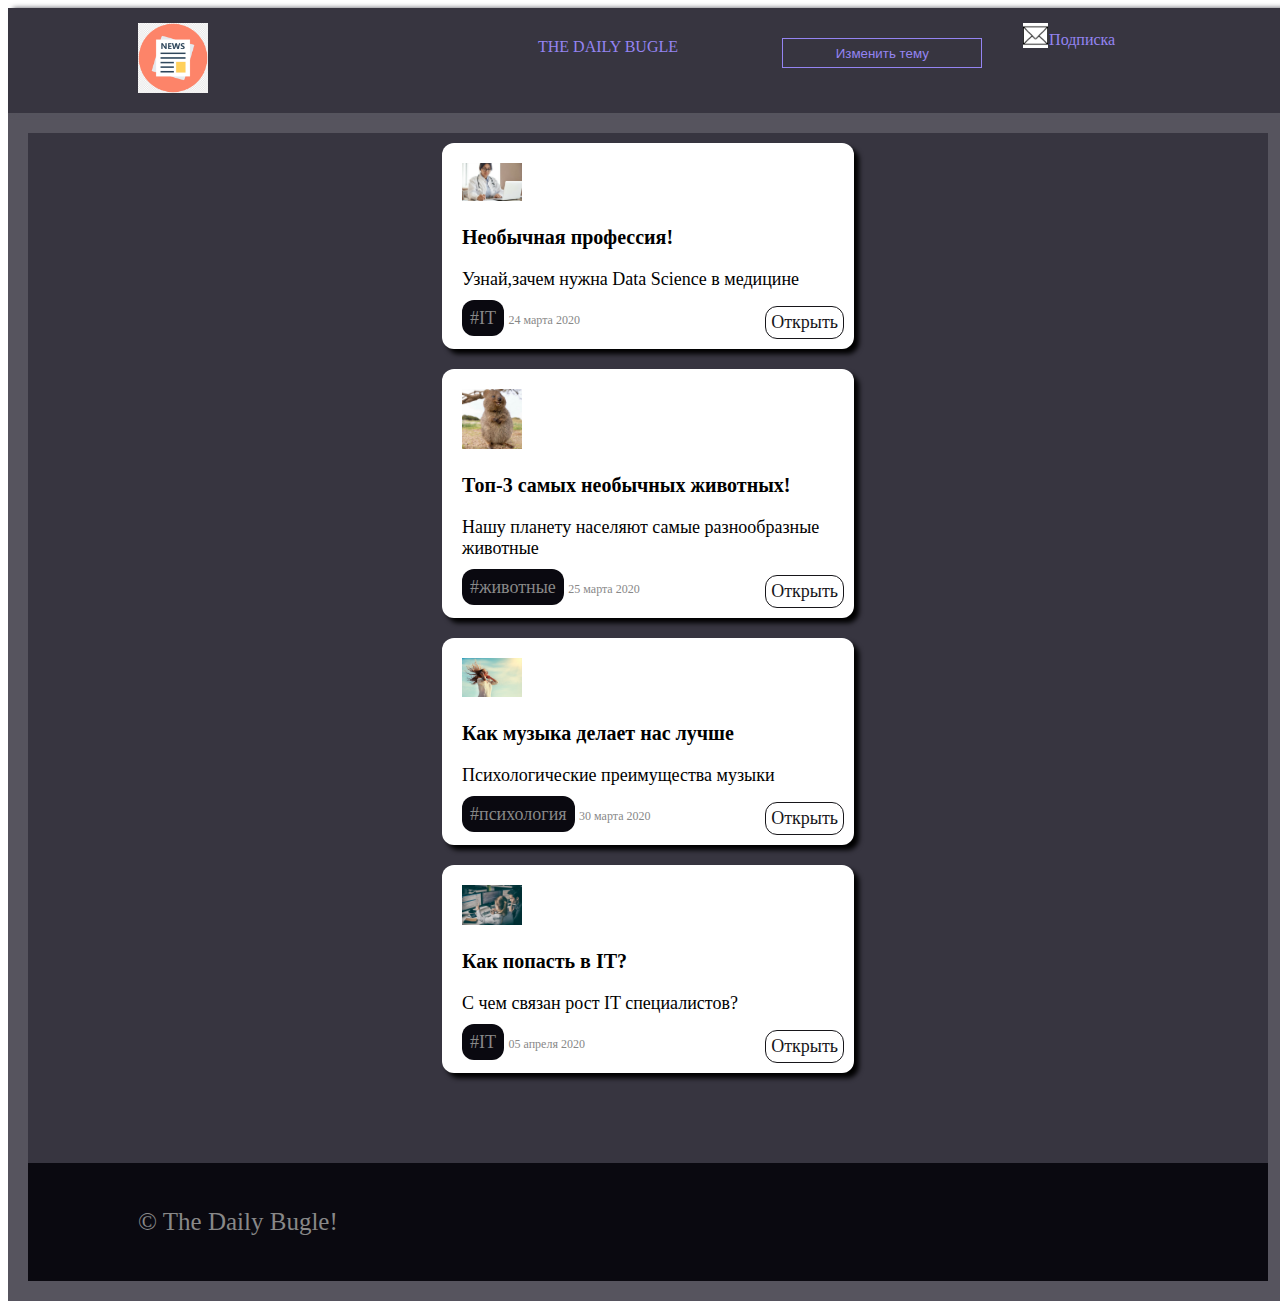
<file: index.html>
<!DOCTYPE html>
<html lang="en">
<head>
    <meta charset="UTF-8">
    <meta http-equiv="X-UA-Compatible" content="IE=edge">
    <meta name="viewport" content="width=device-width, initial-scale=1.0">
    <title>Новостной блог</title>
    <link rel="stylesheet" href="style.css">
    <link rel="shortcut icon" href="img/news.jpg"/>
</head>
<body class="page dark-theme">
    <header class="page-header">
        <div class="container clearfix">
            <img src="img/news.jpg" alt="Самые свежие новости!" width="70px">
            <div class="subscription">
                <a href="subscription.html" class="subscription-link">Подписка</a>
            </div>
            
            <button class="theme-button" type="button">Изменить тему</button>
        </div>
    </header>

<main class="main-page">
    <section class="news-list">
        <article class="news-block">
            <div class="container">
            <img src="img/news-1.jpg" width="60px" alt="Профессия будущего">
            <div class="news-block-text">
                <h3>Необычная профессия!</h3>
                <p>Узнай,зачем нужна Data Science в медицине</p>
                <span class="news-tag">#IT</span>
                <time datetime="2020-03-24">24 марта 2020</time>
                <a class="btn" href="news-1.html">Открыть</a>
            </div>
        </article>
        <article class="news-block">
            <img src="img/news-2.jpg" width="60px" alt="Необычные животные">
            <div class="news-block-text">
                <h3>Топ-3 самых необычных животных!</h3>
                <p>Нашу планету населяют самые разнообразные животные</p>
                <span class="news-tag">#животные</span>
                <time datetime="2020-03-25">25 марта 2020</time>
                <a class="btn" href="news-2.html">Открыть</a>
            </div>
        </article>
        <article class="news-block">
            <img src="img/news-3.jpg" width="60px" alt="Необычные животные">
            <div class="news-block-text">
                <h3>Как музыка делает нас лучше</h3>
                <p>Психологические преимущества музыки</p>
                <span class="news-tag">#психология</span>
                <time datetime="2020-03-30">30 марта 2020</time>
                <a class="btn" href="news-3.html">Открыть</a>
            </div>
        </article>
        <article class="news-block">
            <img src="img/news-4.jpg" width="60px" alt="Необычные животные">
            <div class="news-block-text">
                <h3>Как попасть в IT?</h3>
                <p>С чем связан рост IT специалистов?</p>
                <span class="news-tag">#IT</span>
                <time class="time" datetime="2020-05-05">05 апреля 2020</time>
                <a class="btn" href="news-4.html">Открыть</a>
            </div>
        </div>
        </article>
        
    </section>

    <footer class="page-footer">
        <div class="container">
            <p>© The Daily Bugle!</p>
        </div>
    </footer>
    <script src="script.js"></script>
</main>
</body>
</html>
</file>
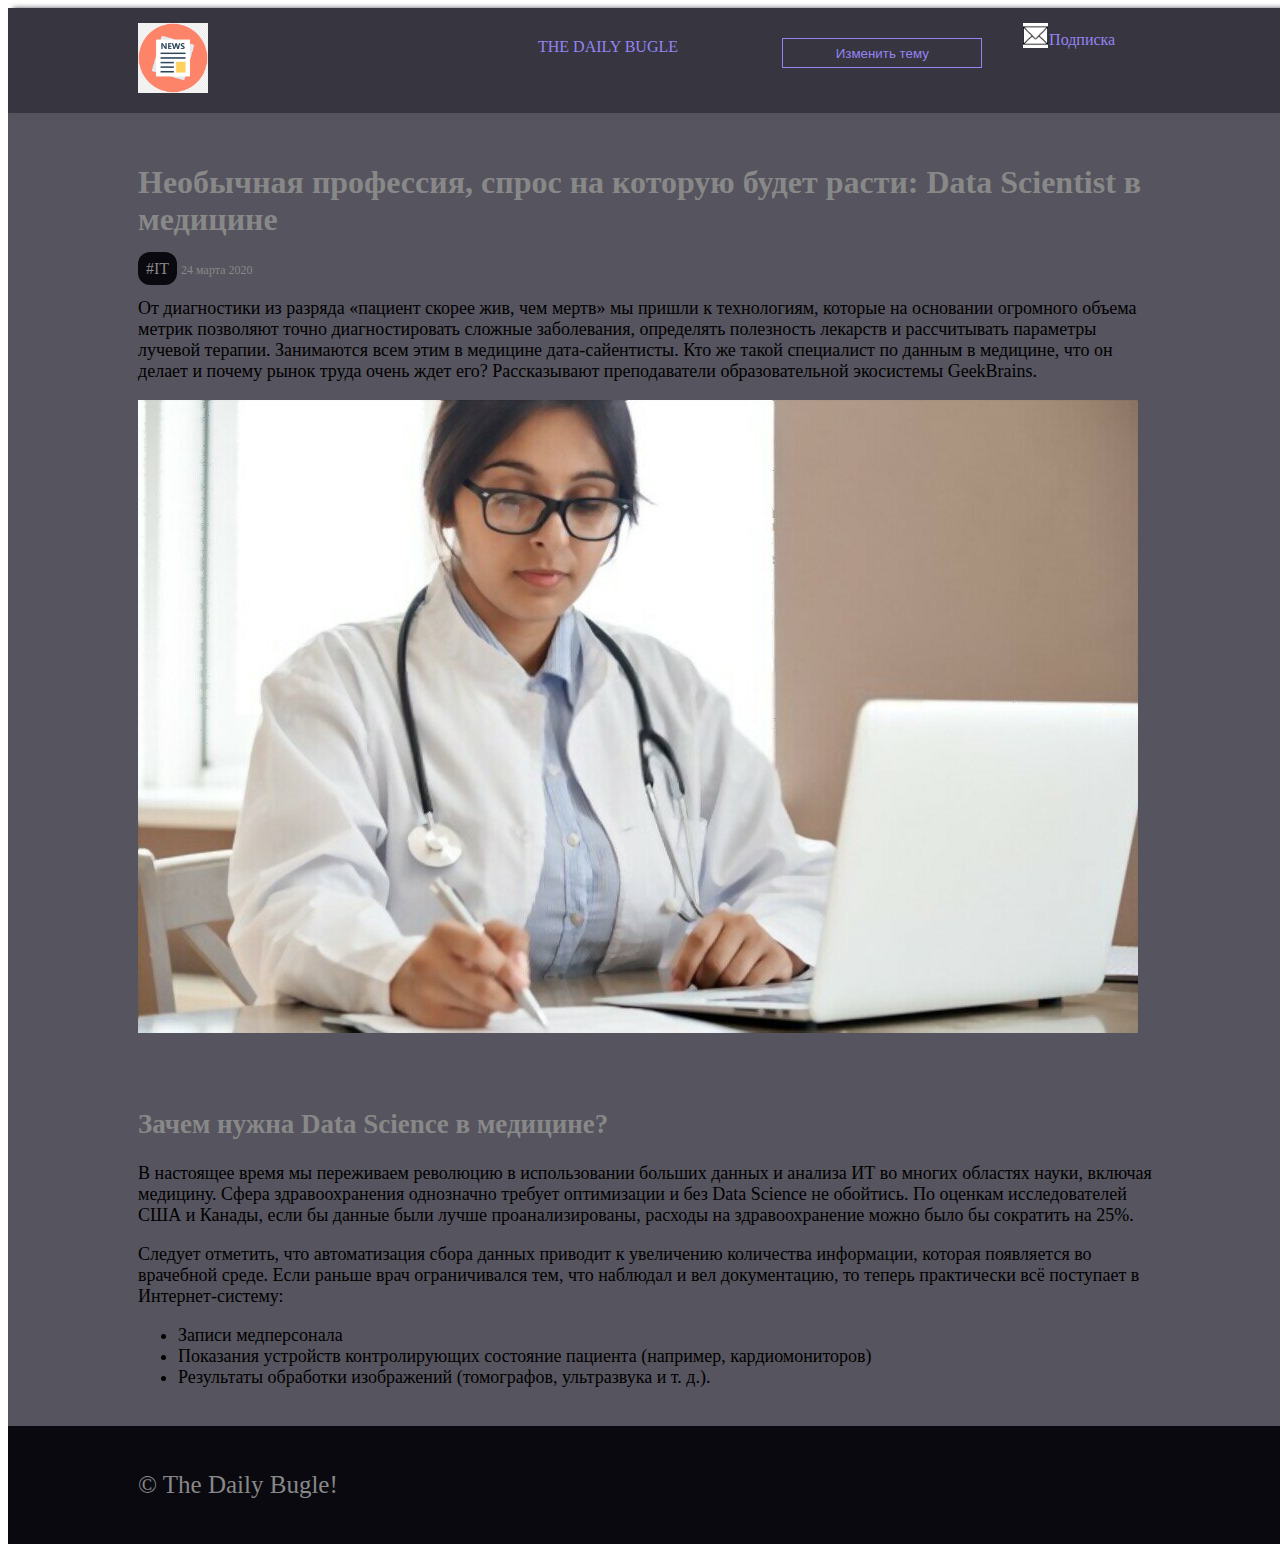
<file: news-1.html>
<!DOCTYPE html>
<html lang="en">
<head>
    <meta charset="UTF-8">
    <meta http-equiv="X-UA-Compatible" content="IE=edge">
    <meta name="viewport" content="width=device-width, initial-scale=1.0">
    <title>Необычная профессия</title>
    <link rel="stylesheet" href="style.css">
    <link rel="shortcut icon" href="img/news.jpg"/>
</head>
<body class="page dark-theme">
    <header class="page-header">
        <div class="container clearfix">
          <a href="index.html"> <img src="img/news.jpg" alt="Самые свежие новости!" width="70px"></a> 
            <div class="subscription">
                <a  href="subscription.html" class="subscription-link">Подписка</a>
            </div>
            
            <button class="theme-button" type="button">Изменить тему</button>
        </div>
    </header>
    <div class="news-header">
    <div class="container">
    <h1>Необычная профессия, спрос на которую будет расти: Data Scientist в медицине</h1>
    <span class="news-tag">#IT</span>
    <time datetime="2020-03-24">24 марта 2020</time>
    <p>От диагностики из разряда «пациент скорее жив, чем мертв» мы пришли к технологиям, которые на основании огромного объема метрик позволяют точно диагностировать сложные заболевания, определять полезность лекарств и рассчитывать параметры лучевой терапии. Занимаются всем этим в медицине дата-сайентисты. Кто же такой специалист по данным в медицине, что он делает и почему рынок труда очень ждет его? Рассказывают преподаватели образовательной экосистемы GeekBrains.
    
    </p>
    <img src="img/news-1.jpg" alt="Необычная профессия! Data Science в медицине" width="1000px">
    </div>
</div>
<div class="main-page">
    <div class="container">
        <h2>Зачем нужна Data Science в медицине?</h2>
        <p>В настоящее время мы переживаем революцию в использовании больших данных и анализа ИТ во многих областях науки, включая медицину. Сфера здравоохранения однозначно требует оптимизации и без Data Science не обойтись. По оценкам исследователей США и Канады, если бы данные были лучше проанализированы, расходы на здравоохранение можно было бы сократить на 25%.</p>
        <p>Следует отметить, что автоматизация сбора данных приводит к увеличению количества информации, которая появляется во врачебной среде. Если раньше врач ограничивался тем, что наблюдал и вел документацию, то теперь практически всё поступает в Интернет-систему:</p>
        <ul class="main-sp">
            <li>Записи медперсонала</li>
            <li>Показания устройств контролирующих состояние пациента (например, кардиомониторов)</li>
            <li>Результаты обработки изображений (томографов, ультразвука и т. д.).</li>
        </ul>
    </div>
</div>
    
<footer class="page-footer">
    <div class="container">
        <p>© The Daily Bugle!</p>
    </div>
</footer>
<script src="script.js"></script>
</body>
</html>
</file>
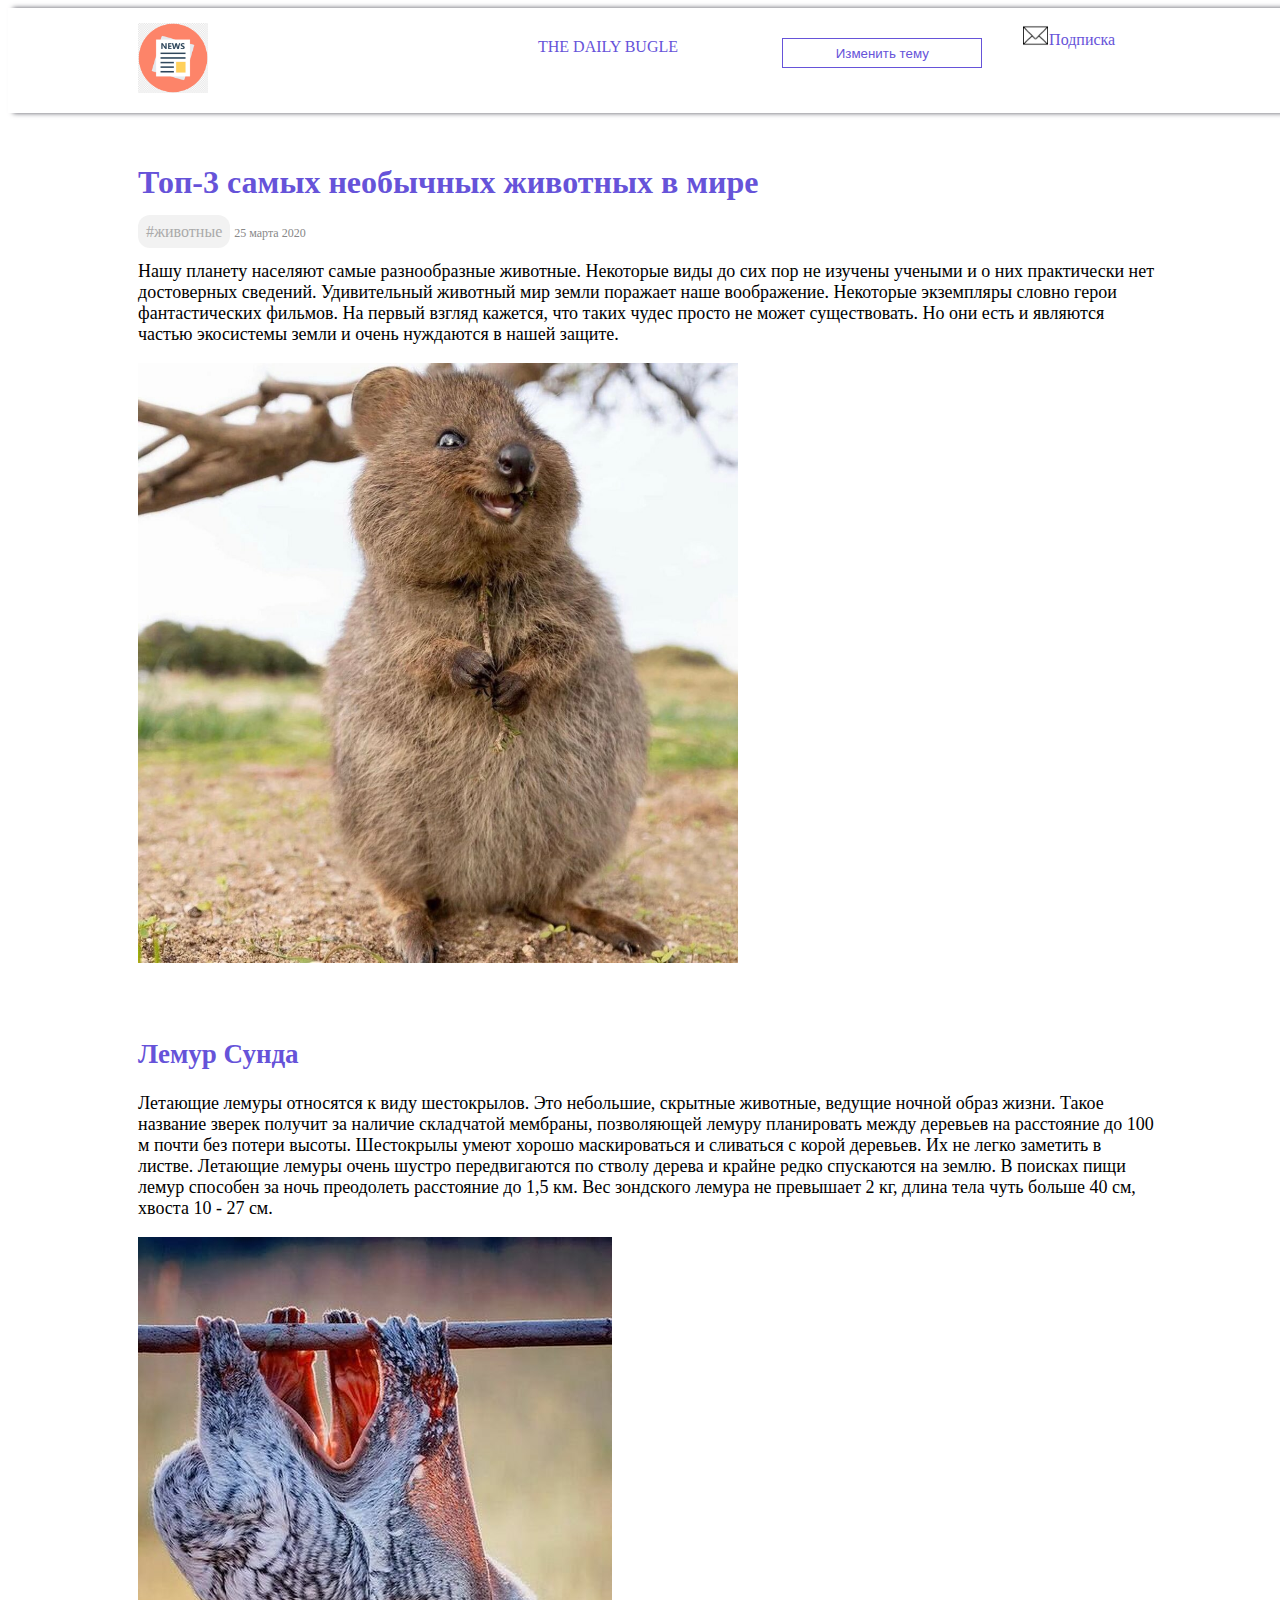
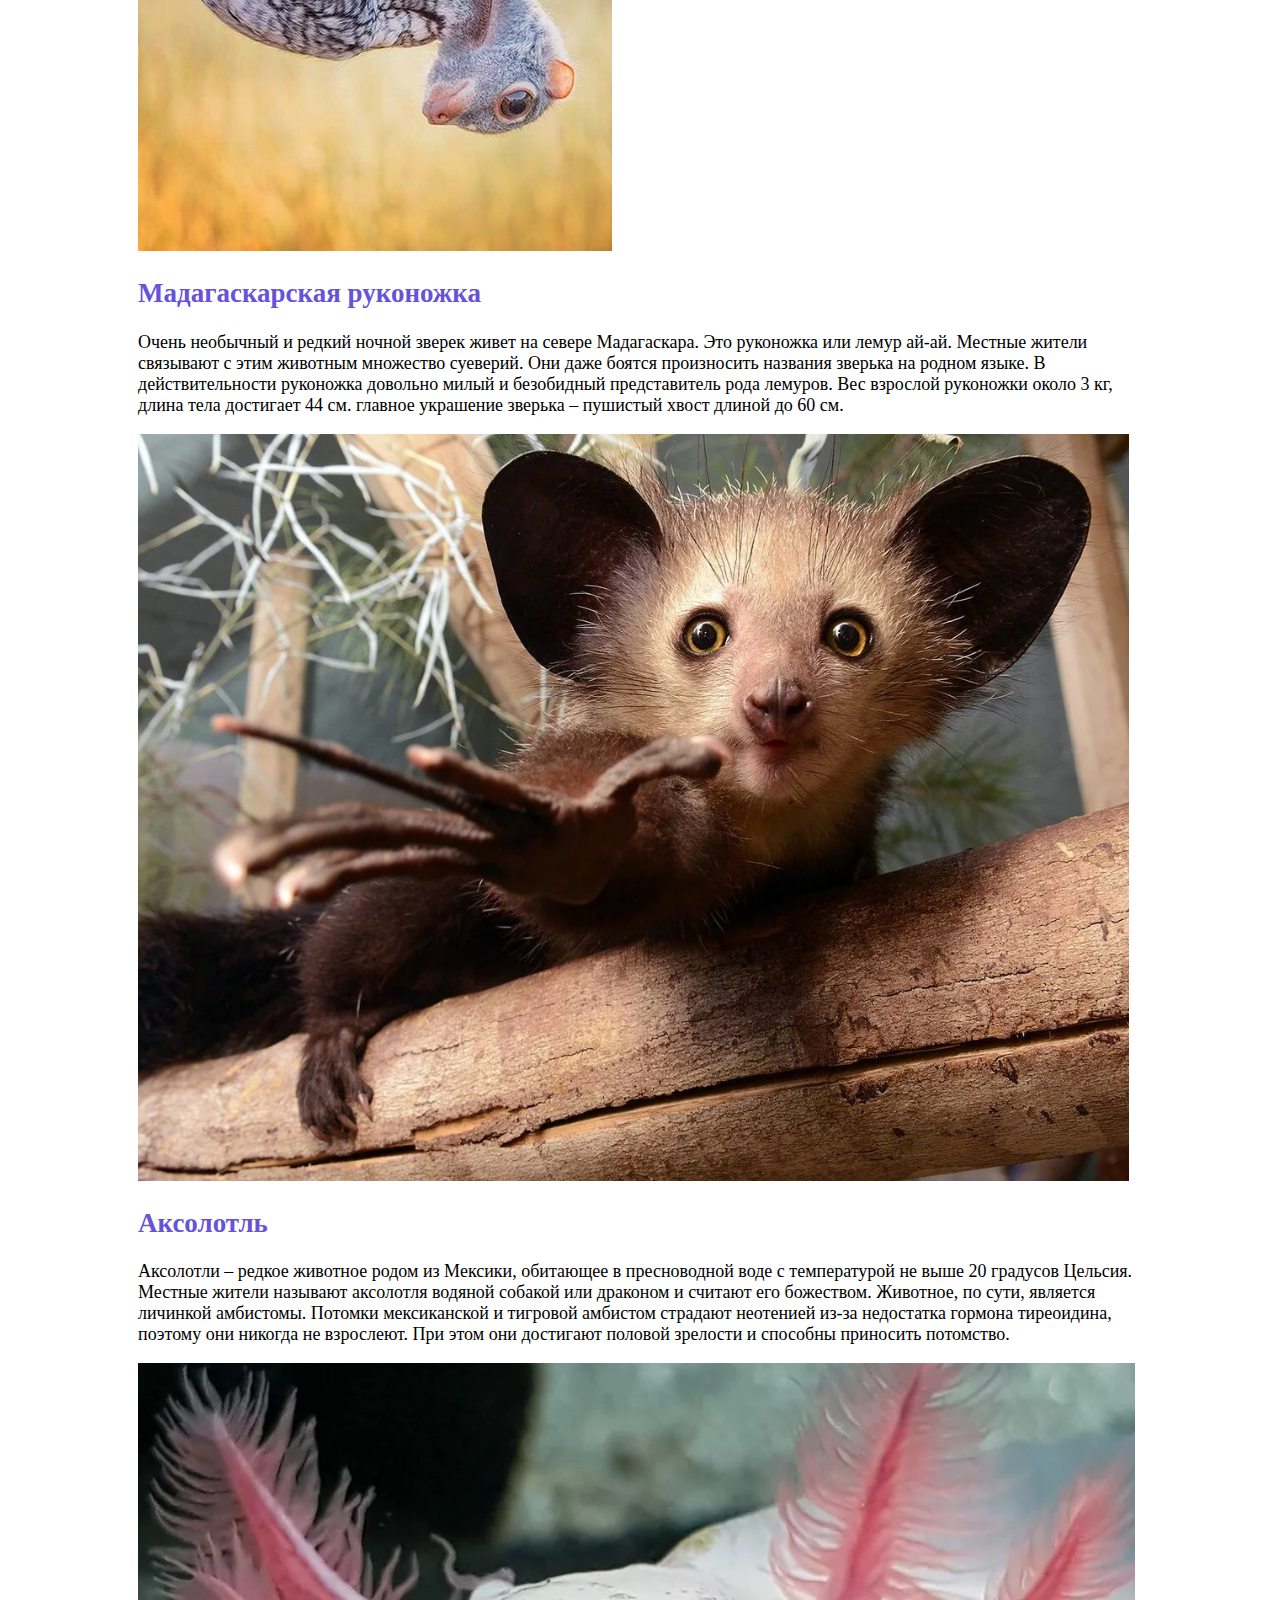
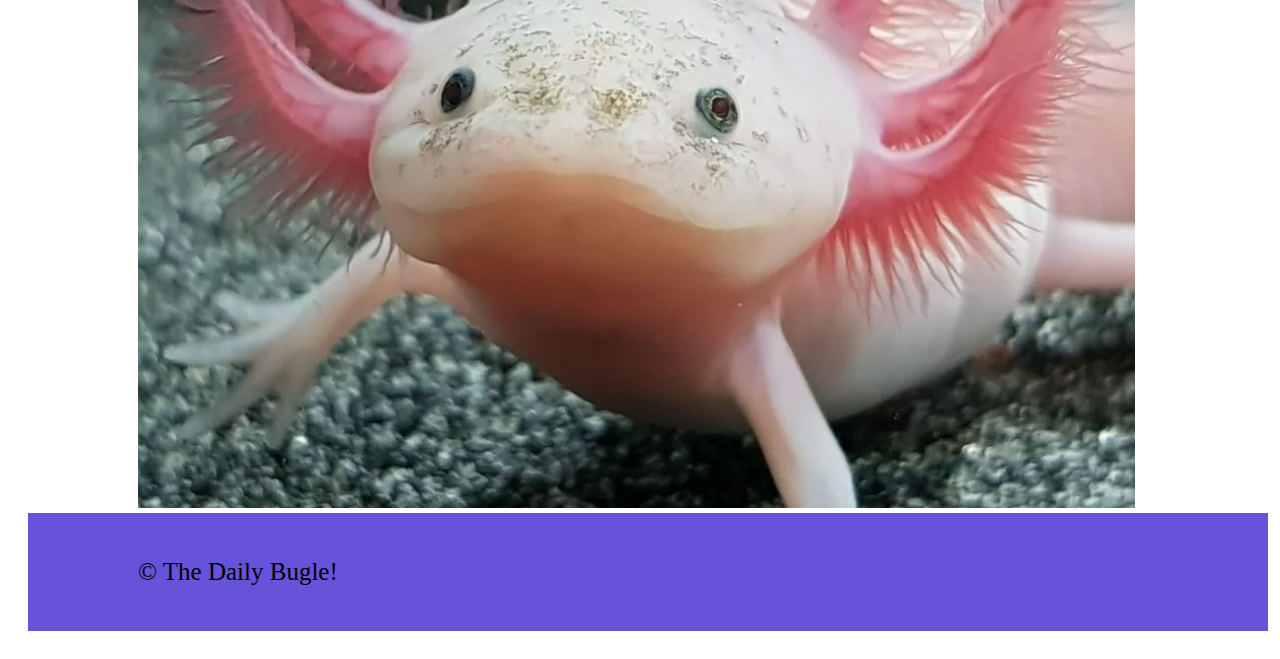
<file: news-2.html>
<!DOCTYPE html>
<html lang="en">
<head>
    <meta charset="UTF-8">
    <meta http-equiv="X-UA-Compatible" content="IE=edge">
    <meta name="viewport" content="width=device-width, initial-scale=1.0">
    <title>Топ-3 необычных животных в мире</title>
    <link rel="stylesheet" href="style.css">
    <link rel="shortcut icon" href="img/news.jpg"/>
</head>
<body class="page light-theme">
    <header class="page-header">
        <div class="container clearfix">
         <a href="index.html">  <img src="img/news.jpg" alt="Самые свежие новости!" width="70px"></a> 
            <div class="subscription">
                <a href="subscription.html" class="subscription-link">Подписка</a>
            </div>
            
            <button class="theme-button" type="button">Изменить тему</button>
        </div>
    </header>
    <div class="news-header">
    <div class="container">
    <h1>Топ-3 самых необычных животных в мире</h1>
    <span class="news-tag">#животные</span>
    <time datetime="2020-03-24">25 марта 2020</time>
    <p>Нашу планету населяют самые разнообразные животные. Некоторые виды до сих пор не изучены учеными и о них практически нет достоверных сведений. Удивительный животный мир земли поражает наше воображение. Некоторые экземпляры словно герои фантастических фильмов. На первый взгляд кажется, что таких чудес просто не может существовать. Но они есть и являются частью экосистемы земли и очень нуждаются в нашей защите.
    
    </p>
    <img src="img/news-2.jpg" alt="Необычная профессия! Data Science в медицине" width="600px">
    </div>
</div>
<div class="main-page">
    <div class="container">
        <h2>Лемур Сунда</h2>
        <p>Летающие лемуры относятся к виду шестокрылов. Это небольшие, скрытные животные, ведущие ночной образ жизни. Такое название зверек получит за наличие складчатой мембраны, позволяющей лемуру планировать между деревьев на расстояние до 100 м почти без потери высоты. Шестокрылы умеют хорошо маскироваться и сливаться с корой деревьев. Их не легко заметить в листве. Летающие лемуры очень шустро передвигаются по стволу дерева и крайне редко спускаются на землю. В поисках пищи лемур способен за ночь преодолеть расстояние до 1,5 км. Вес зондского лемура не превышает 2 кг, длина тела чуть больше 40 см, хвоста 10 - 27 см.</p>
        <img src="img/news2-1.jpg">
        <h2> Мадагаскарская руконожка

        </h2>
        <p>Очень необычный и редкий ночной зверек живет на севере Мадагаскара. Это руконожка или лемур ай-ай. Местные жители связывают с этим животным множество суеверий. Они даже боятся произносить названия зверька на родном языке. В действительности руконожка довольно милый и безобидный представитель рода лемуров. Вес взрослой руконожки около 3 кг, длина тела достигает 44 см. главное украшение зверька – пушистый хвост длиной до 60 см.</p>
       <img src="img/news-2-2.jpg">
       <h2>Аксолотль</h2>
       <P>Аксолотли – редкое животное родом из Мексики, обитающее в пресноводной воде с температурой не выше 20 градусов Цельсия. Местные жители называют аксолотля водяной собакой или драконом и считают его божеством. Животное, по сути, является личинкой амбистомы. Потомки мексиканской и тигровой амбистом страдают неотенией из-за недостатка гормона тиреоидина, поэтому они никогда не взрослеют. При этом они достигают половой зрелости и способны приносить потомство.</P>
        <img src="img/news-2-3.jpg"
    </div>
</div>
    
<footer class="page-footer">
    <div class="container">
        <p>© The Daily Bugle!</p>
    </div>
</footer>
<script src="script.js"></script>
</body>
</html>
</file>
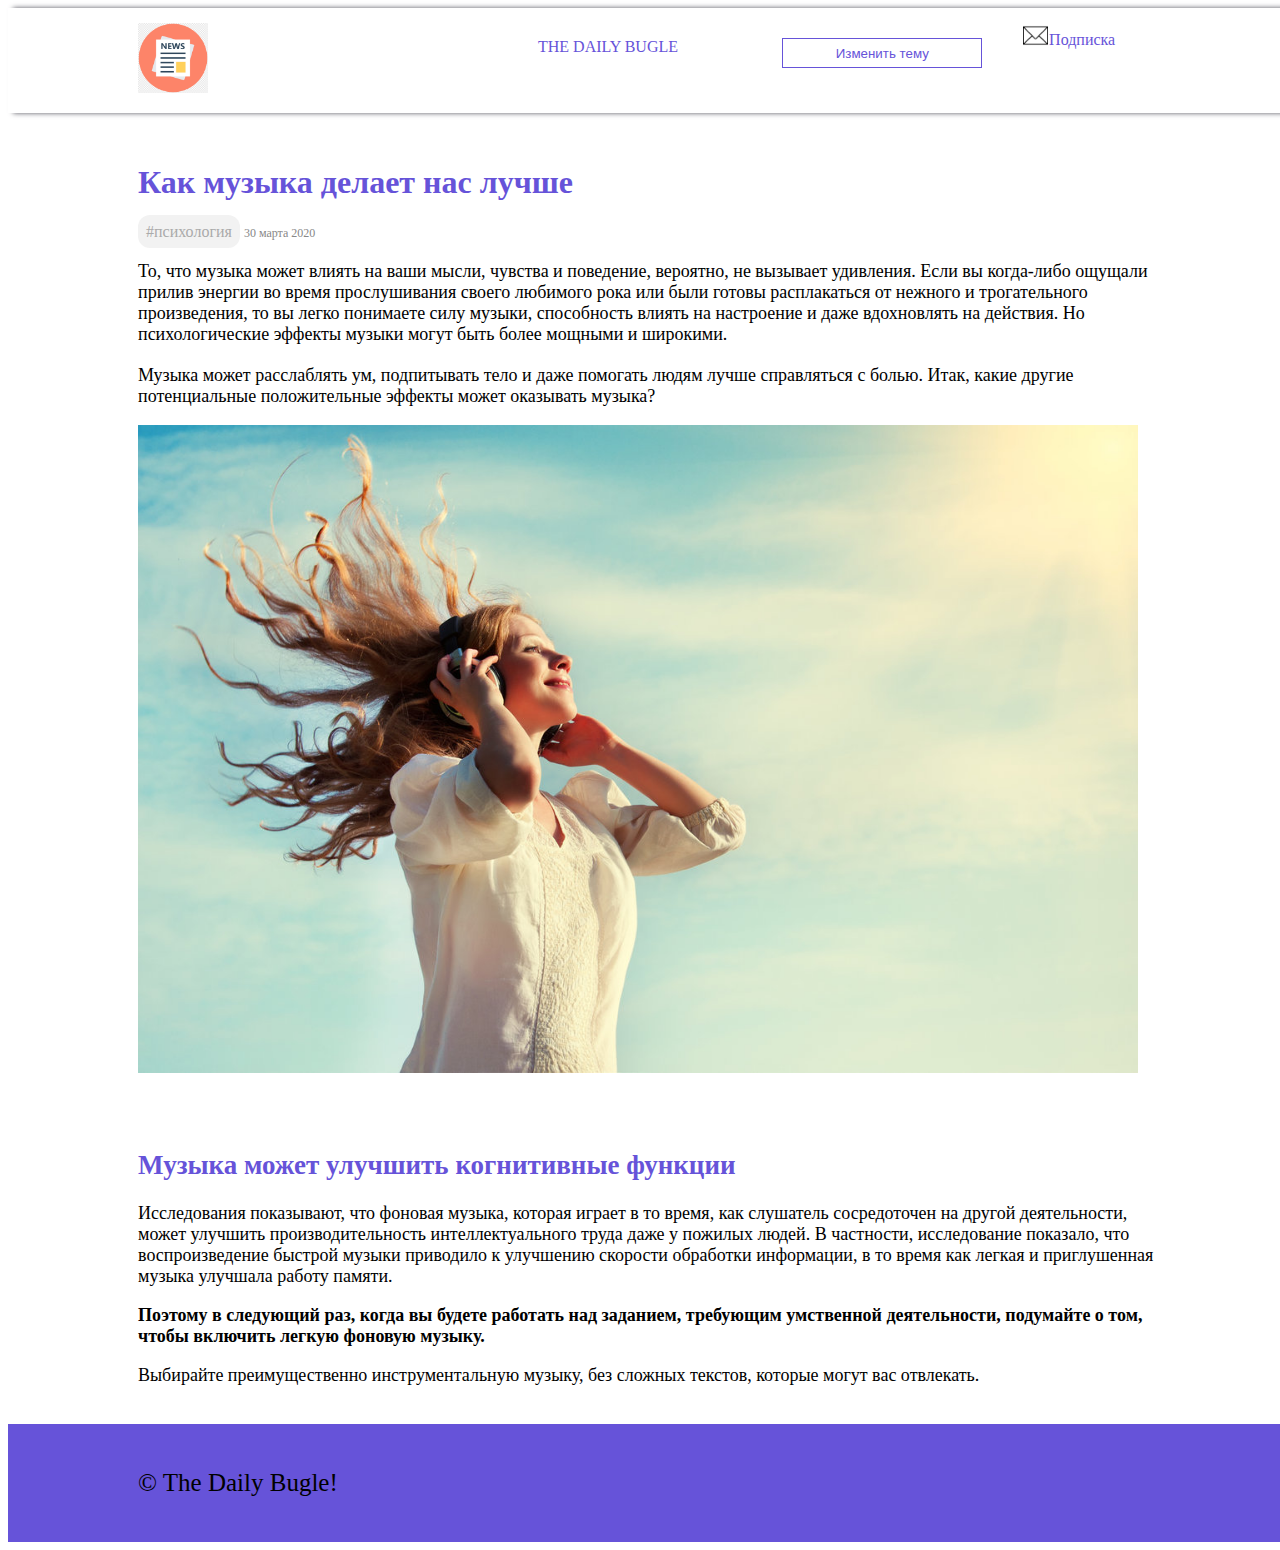
<file: news-3.html>
<!DOCTYPE html>
<html lang="en">
<head>
    <meta charset="UTF-8">
    <meta http-equiv="X-UA-Compatible" content="IE=edge">
    <meta name="viewport" content="width=device-width, initial-scale=1.0">
    <title>Как музыка делает нас лучше</title>
    <link rel="stylesheet" href="style.css">
    <link rel="shortcut icon" href="img/news.jpg"/>
</head>
<body class="page light-theme">
    <header class="page-header">
        <div class="container clearfix">
          <a href="index.html"> <img src="img/news.jpg" alt="Самые свежие новости!" width="70px"></a> 
            <div class="subscription">
                <a  href="subscription.html" class="subscription-link">Подписка</a>
            </div>
            
            <button class="theme-button" type="button">Изменить тему</button>
        </div>
    </header>
    <div class="news-header">
    <div class="container">
    <h1>Как музыка делает нас лучше</h1>
    <span class="news-tag">#психология</span>
    <time datetime="2020-03-24">30 марта 2020</time>
    <p>То, что музыка может влиять на ваши мысли, чувства и поведение, вероятно, не вызывает удивления. Если вы когда-либо ощущали прилив энергии во время прослушивания своего любимого рока или были готовы расплакаться от нежного и трогательного произведения, то вы легко понимаете силу музыки, способность влиять на настроение и даже вдохновлять на действия. Но психологические эффекты музыки могут быть более мощными и широкими.
    </p>
    <p>
        Музыка может расслаблять ум, подпитывать тело и даже помогать людям лучше справляться с болью. Итак, какие другие потенциальные положительные эффекты может оказывать музыка?


    </p>
    <img src="img/news-3.jpg" alt="Необычная профессия! Data Science в медицине" width="1000px">
    </div>
</div>
<div class="main-page">
    <div class="container">
        <h2>Музыка может улучшить когнитивные функции</h2>
        <p>Исследования показывают, что фоновая музыка, которая играет в то время, как слушатель сосредоточен на другой деятельности, может улучшить производительность интеллектуального труда даже у пожилых людей. В частности, исследование показало, что воспроизведение быстрой музыки приводило к улучшению скорости обработки информации, в то время как легкая и приглушенная музыка улучшала работу памяти.</p>
        <b>Поэтому в следующий раз, когда вы будете работать над заданием, требующим умственной деятельности, подумайте о том, чтобы включить легкую фоновую музыку.</b> <p>Выбирайте преимущественно инструментальную музыку, без сложных текстов, которые могут вас отвлекать.</p>
    
    </div>
</div>
<footer class="page-footer">
    <div class="container">
        <p>© The Daily Bugle!</p>
        <script src="script.js"></script>
    </div>
</footer>
</file>
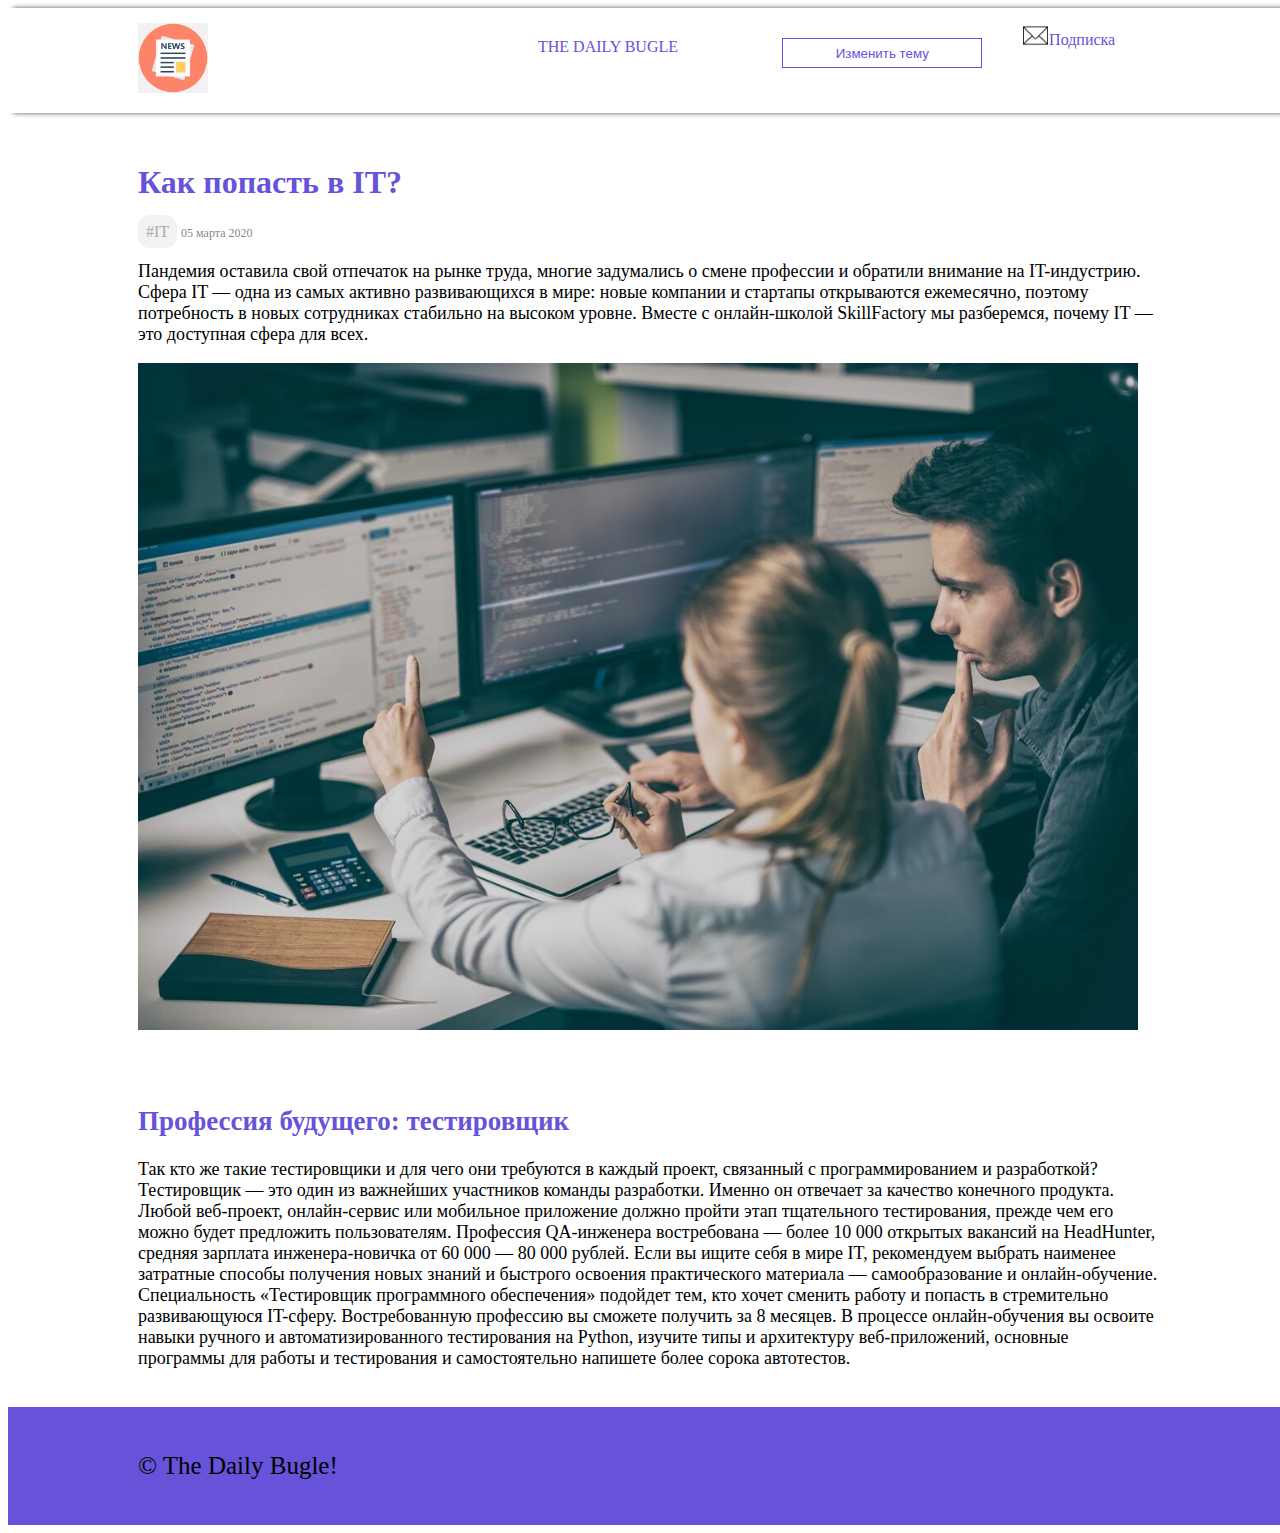
<file: news-4.html>
<!DOCTYPE html>
<html lang="en">
<head>
    <meta charset="UTF-8">
    <meta http-equiv="X-UA-Compatible" content="IE=edge">
    <meta name="viewport" content="width=device-width, initial-scale=1.0">
    <title>Как попасть в IT?</title>
    <link rel="stylesheet" href="style.css">
    <link rel="shortcut icon" href="img/news.jpg"/>
</head>
<body class="page light-theme">
    <header class="page-header">
        <div class="container clearfix">
          <a href="index.html"> <img src="img/news.jpg" alt="Самые свежие новости!" width="70px"></a> 
            <div class="subscription">
                <a  href="subscription.html" class="subscription-link">Подписка</a>
            </div>
            
            <button class="theme-button" type="button">Изменить тему</button>
        </div>
    </header>
    <div class="news-header">
    <div class="container">
    <h1>Как попасть в IT?</h1>
    <span class="news-tag">#IT</span>
    <time datetime="2020-03-24">05 марта 2020</time>
    <p>Пандемия оставила свой отпечаток на рынке труда, многие задумались о смене профессии и обратили внимание на IT-индустрию. Сфера IT — одна из самых активно развивающихся в мире: новые компании и стартапы открываются ежемесячно, поэтому потребность в новых сотрудниках стабильно на высоком уровне. Вместе с онлайн-школой SkillFactory мы разберемся, почему IT — это доступная сфера для всех.
    </p>
    
    <img src="img/news-4.jpg" alt="Необычная профессия! Data Science в медицине" width="1000px">
    </div>
</div>
<div class="main-page">
    <div class="container">
        <h2>Профессия будущего: тестировщик</h2>
        <p>
            Так кто же такие тестировщики и для чего они требуются в каждый проект, связанный с программированием и разработкой?

Тестировщик — это один из важнейших участников команды разработки. Именно он отвечает за качество конечного продукта. Любой веб-проект, онлайн-сервис или мобильное приложение должно пройти этап тщательного тестирования, прежде чем его можно будет предложить пользователям.

Профессия QA-инженера востребована — более 10 000 открытых вакансий на HeadHunter, средняя зарплата инженера-новичка от 60 000 — 80 000 рублей.

Если вы ищите себя в мире IT, рекомендуем выбрать наименее затратные способы получения новых знаний и быстрого освоения практического материала — самообразование и онлайн-обучение. Специальность «Тестировщик программного обеспечения» подойдет тем, кто хочет сменить работу и попасть в стремительно развивающуюся IT-сферу. Востребованную профессию вы сможете получить за 8 месяцев.

В процессе онлайн-обучения вы освоите навыки ручного и автоматизированного тестирования на Python, изучите типы и архитектуру веб-приложений, основные программы для работы и тестирования и самостоятельно напишете более сорока автотестов.
        </p>
    </div>
</div>
<footer class="page-footer">
    <div class="container">
        <p>© The Daily Bugle!</p>
        <script src="script.js"></script>
    </div>
</footer>
</file>
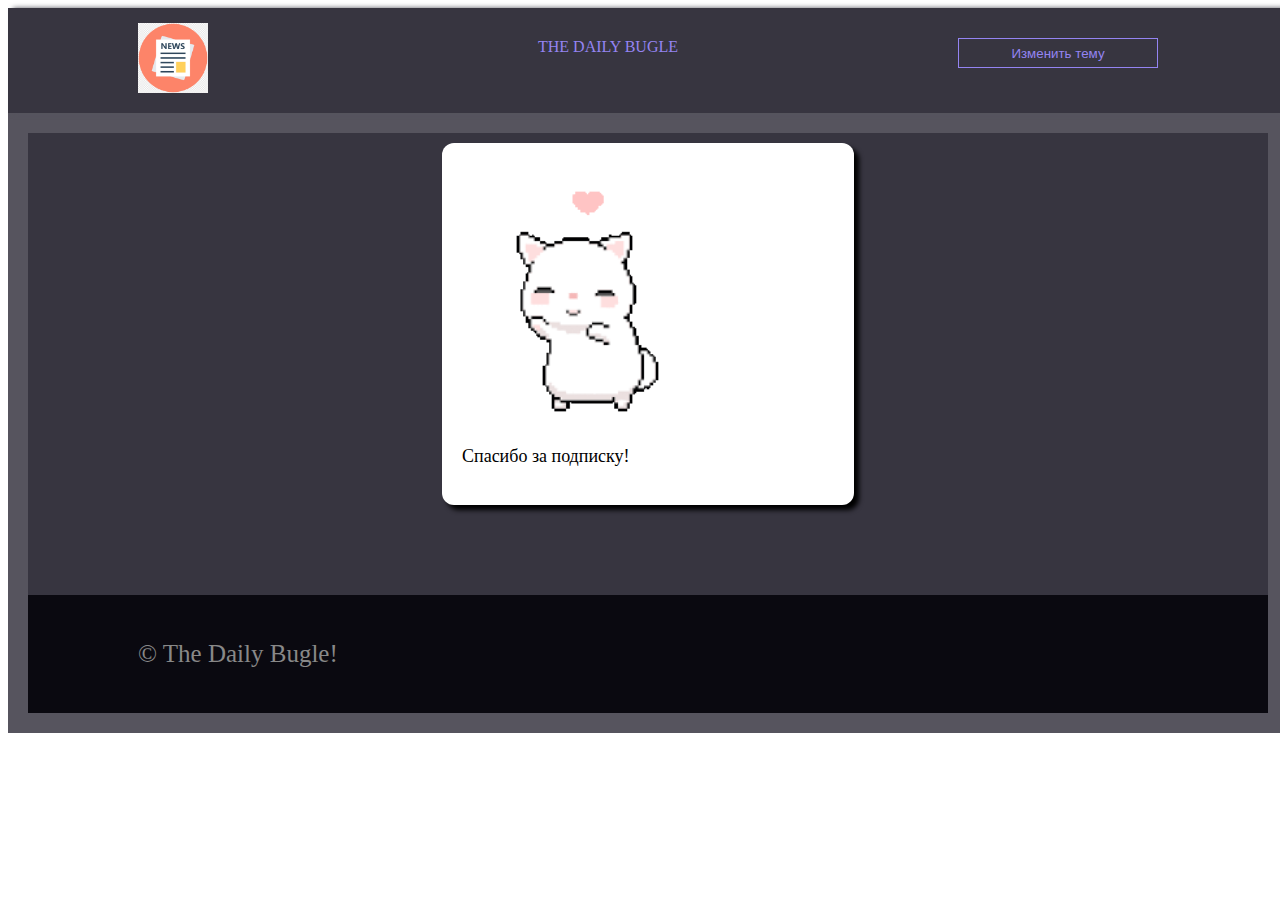
<file: subscription.html>
<!DOCTYPE html>
<html lang="en">
<head>
    <meta charset="UTF-8">
    <meta http-equiv="X-UA-Compatible" content="IE=edge">
    <meta name="viewport" content="width=device-width, initial-scale=1.0">
    <title>Новостной блог</title>
    <link rel="stylesheet" href="style.css">
    <link rel="shortcut icon" href="img/news.jpg"/>
</head>
<body class="page dark-theme">
    <header class="page-header">
        <div class="container clearfix">
            <a href="index.html"> <img src="img/news.jpg" alt="Самые свежие новости!" width="70px"></a> 
            <button class="theme-button" type="button">Изменить тему</button>
        </div>
    </header>
    <main class="main-page">
        <section class="news-list">
            <article class="news-block">
                <div class="container">
                <div class="news-block-text">
                <img src="img/cat.gif" width="260px" >
                    <p>Спасибо за подписку!</p>
                </div>
                </div>
        </section>
    
        <footer class="page-footer">
            <div class="container">
                <p>© The Daily Bugle!</p>
            </div>
        </footer>
        <script src="script.js"></script>
    </main>
    </body>
    </html>
</file>
<file: style.css>
body {
  font-family: Georgia, 'Times New Roman', Times, serif; 
width:100%; }


.hidden {
  display:none;
}

.container {
  width: 1020px;
  margin: 0 auto;
}

.page-header {
  padding:15px;
  position:relative;
  padding-bottom:20px;
  box-shadow:5px 0 5px #56545e;
}

.dark-theme .page-header {
  background-color: #373540;
}
.page-header img {
  float:left;

}

.page-header::after {
  content:'The Daily Bugle';
  font-size:16px;
  position:absolute;
  top:30px;
  left:530px;
  text-transform: uppercase;

}

.light-theme .page-header::after {
  color:#6653d9;
}

.dark-theme .page-header::after {
  color:#17161a;
}
.subscription-link {
  float:right;
  margin-right:15px;
}

.page-header button {
  float:right;
  width:200px;
  height:30px;
  border:1px solid;
  margin-top:15px;
  
}

.light-theme .page-header button {
  background-color: white;
  color:#6653d9;
  border-color:#6653d9;
  
}

.dark-theme .page-header button {
  background-color: #373540;
  color:#9484F2;
  border:1px solid #9484F2;
}

.dark-theme .main-page , .dark-theme .news-header{
  background-color: #56545e;
}
.dark-theme .page-header::after {
  color: #9484F2;
  border-color: #474749;
}

.light-theme .page-header button:hover {
  background-color:#6653d9;
  color:white;

}

.dark-theme .page-header button:hover {
  background-color:#474749;
  color: #9484F2;

}
.clearfix::after {
  content: "";
  display: table;
  clear: both;
  
}

.subscription-link {
  position: relative;
  padding-top: 8px;
  padding-right: 2px;
  padding-bottom: 6px;
  padding-left: 26px;
  margin: auto 4%;
  text-decoration: none;
  background:url("img/subs.jpg") no-repeat;
  background-size: 25px 25px;
  

}
.subscription-link:hover {
  border-bottom:2px solid;
}

.subscription-link:active {
  opacity:0.6;
}

.light-theme .subscription-link {
  color: #6653d9;
  outline-color: #b6aaff;
}

.dark-theme .news-list {
  background-color: #373540;
}

.dark-theme .subscription-link {
  color: #9484F2;

}
.light-theme .subscription-link:hover {
  border-color: #6653d9;
}

.dark-theme .subscription-link:hover {
  border-color: #17161a;
}
.news-list
 {
   margin:0;
   padding-top:10px;
   background-color: #b6aaff;
   padding-bottom:50px;
 
}
.news-block {
  position:relative;
  margin:0 auto;
  width:30%;
  margin-bottom:20px;
  padding:20px;
  background-color: white;
  border-radius: 12px;
}

.light-theme .news-block {
  box-shadow: 5px 5px 5px #0f0066aa;

}

.dark-theme .news-block {
  box-shadow: 5px 5px 5px black;
}
.news-block:last-child{
  margin-bottom:40px;
}

.news-block h3 {
  font-size:20px;
}

.news-tag {
  padding: 8px;
  margin: 0 auto 0 0;
  border-radius: 12px;
}

.light-theme .news-tag {
  color: #aaaaaa;
  background-color: #f2f2f2;
}

.dark-theme .news-tag {
  color: #888888;
  background-color: #0a0910;
}

time {
  font-size:12px;
  color:#888888;

}

.btn {
  text-decoration: none;
  position:absolute;
  bottom:10px;
  right:10px;
  border:1px solid;
  border-radius: 12px;
  padding:5px;
  
}

.light-theme .btn {
  border-color:#6653d9;
  color:#6653d9;
}

.dark-theme .btn {
  border-color: #17161a;
  color:#17161a;
}
.light-theme .btn:hover {
  color:white;
  background-color: #6653d9;
}

.dark-theme .btn:hover {
  color:#888888;
  background-color:#0a0910;
}
.page-footer {
  padding:20px;
  
  font-size:25px;
}

.light-theme .page-footer {
  background-color: #6653d9;

}

.dark-theme .page-footer {
  background-color: #0a0910;
  color:#888888;
}
.news-header{
  padding:30px;
}

.light-theme .news-header h1 {
  color:#6653d9;

}

.dark-theme .news-header h1 {
  color: #888888;
}
.news-header p {
  margin-top:20px;
  font-size:18px;
}

.main-page {
  padding-top:20px;
}

.main-page:not(h2) {
  font-size:18px;
  padding:20px;

}
.light-theme .main-page h2 {
  color:#6653d9;
}

.dark-theme .main-page h2 {
  color: #888888;
}
</file>
